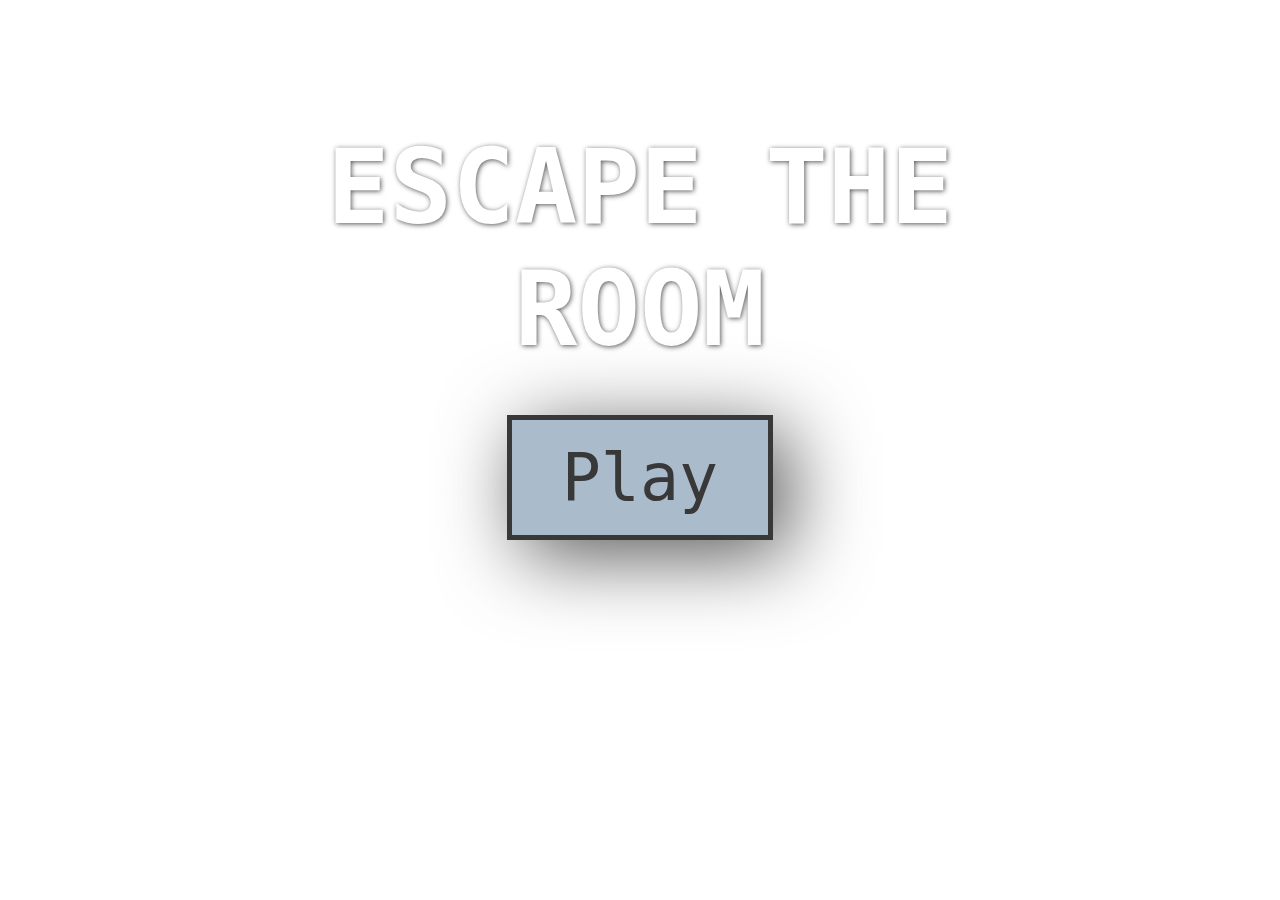
<file: game1/index.html>
<!DOCTYPE html>
<html>
<head>
<title>Game!</title>

<link rel="stylesheet" type="text/css" href="style.css">
<script src="jquery-1.11.3.js"></script>
<script src="gamedev.js"></script>
</head>

<body>

<div class="titleContent">

<h1 class="splashTitle">Escape the<br>Room</h1>

<a id="start" class="button" href="explore.html">Play</a>

</div>

</body>
</file>
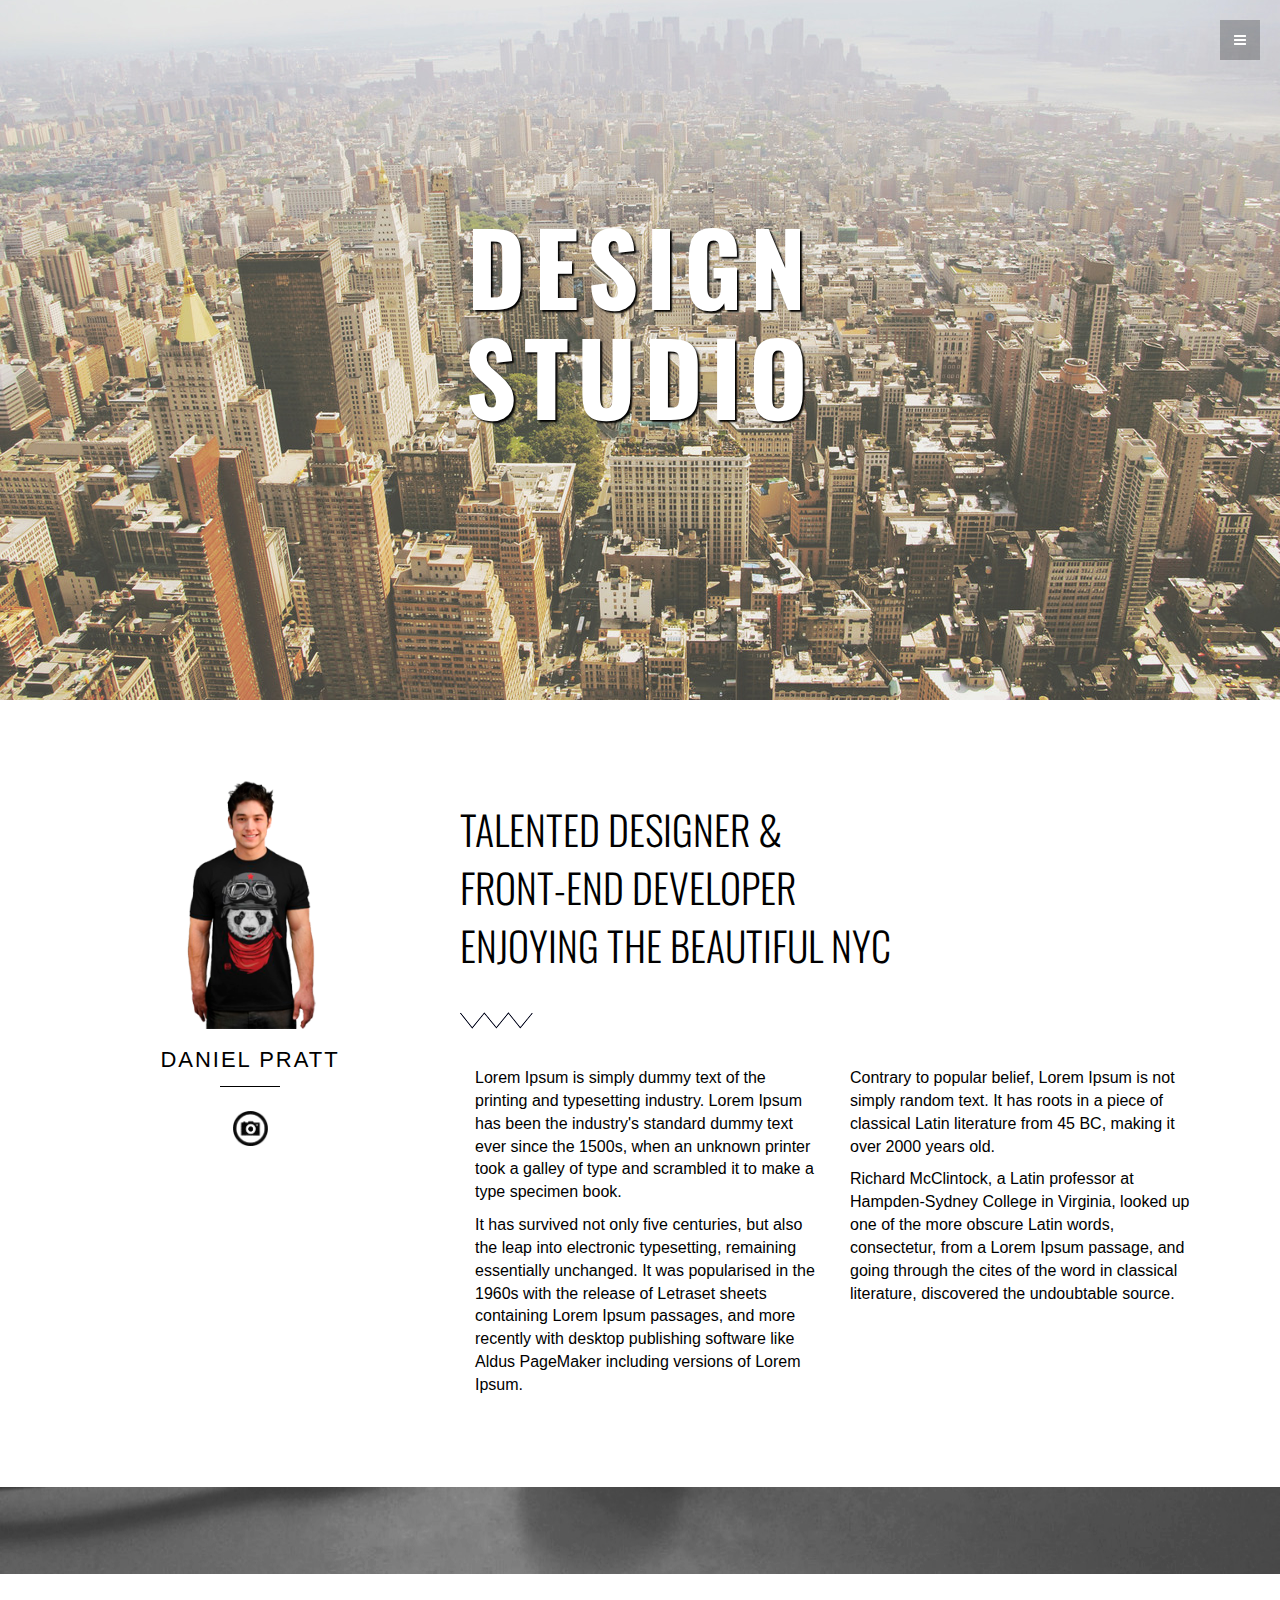
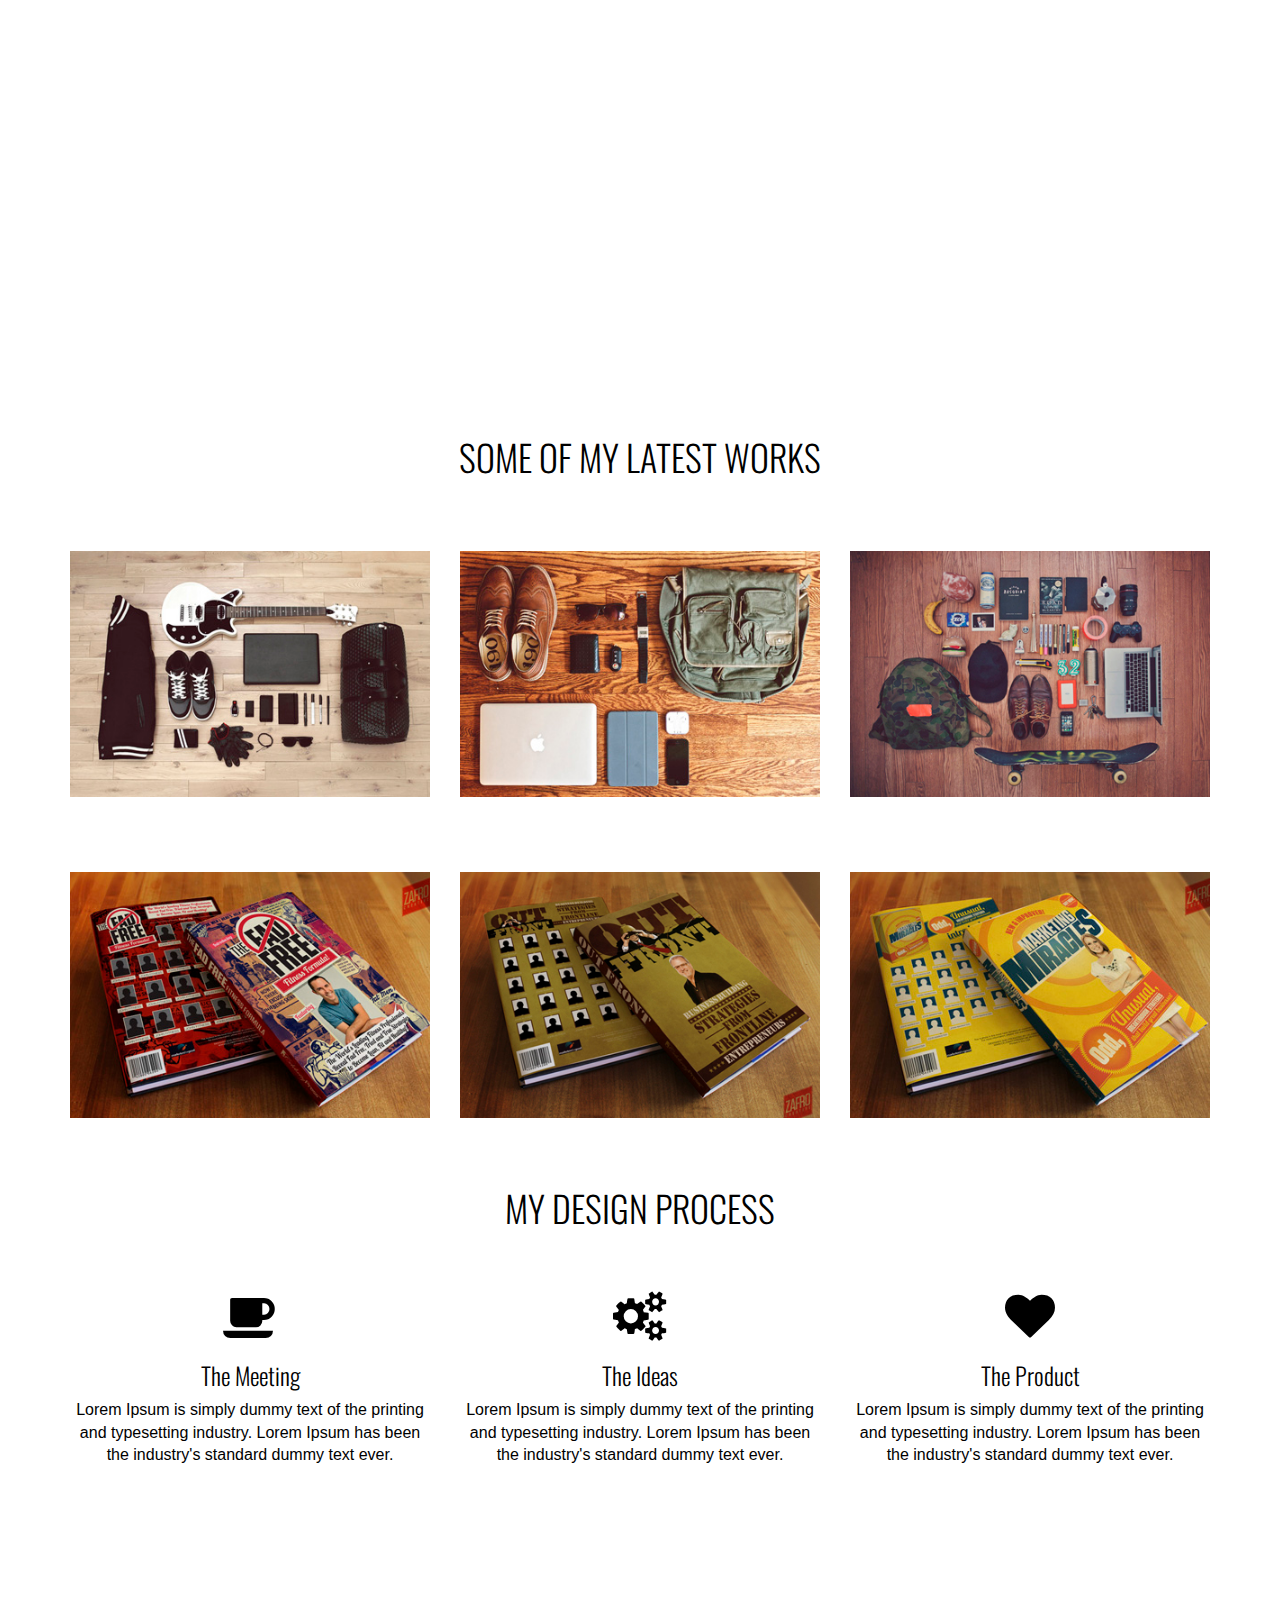
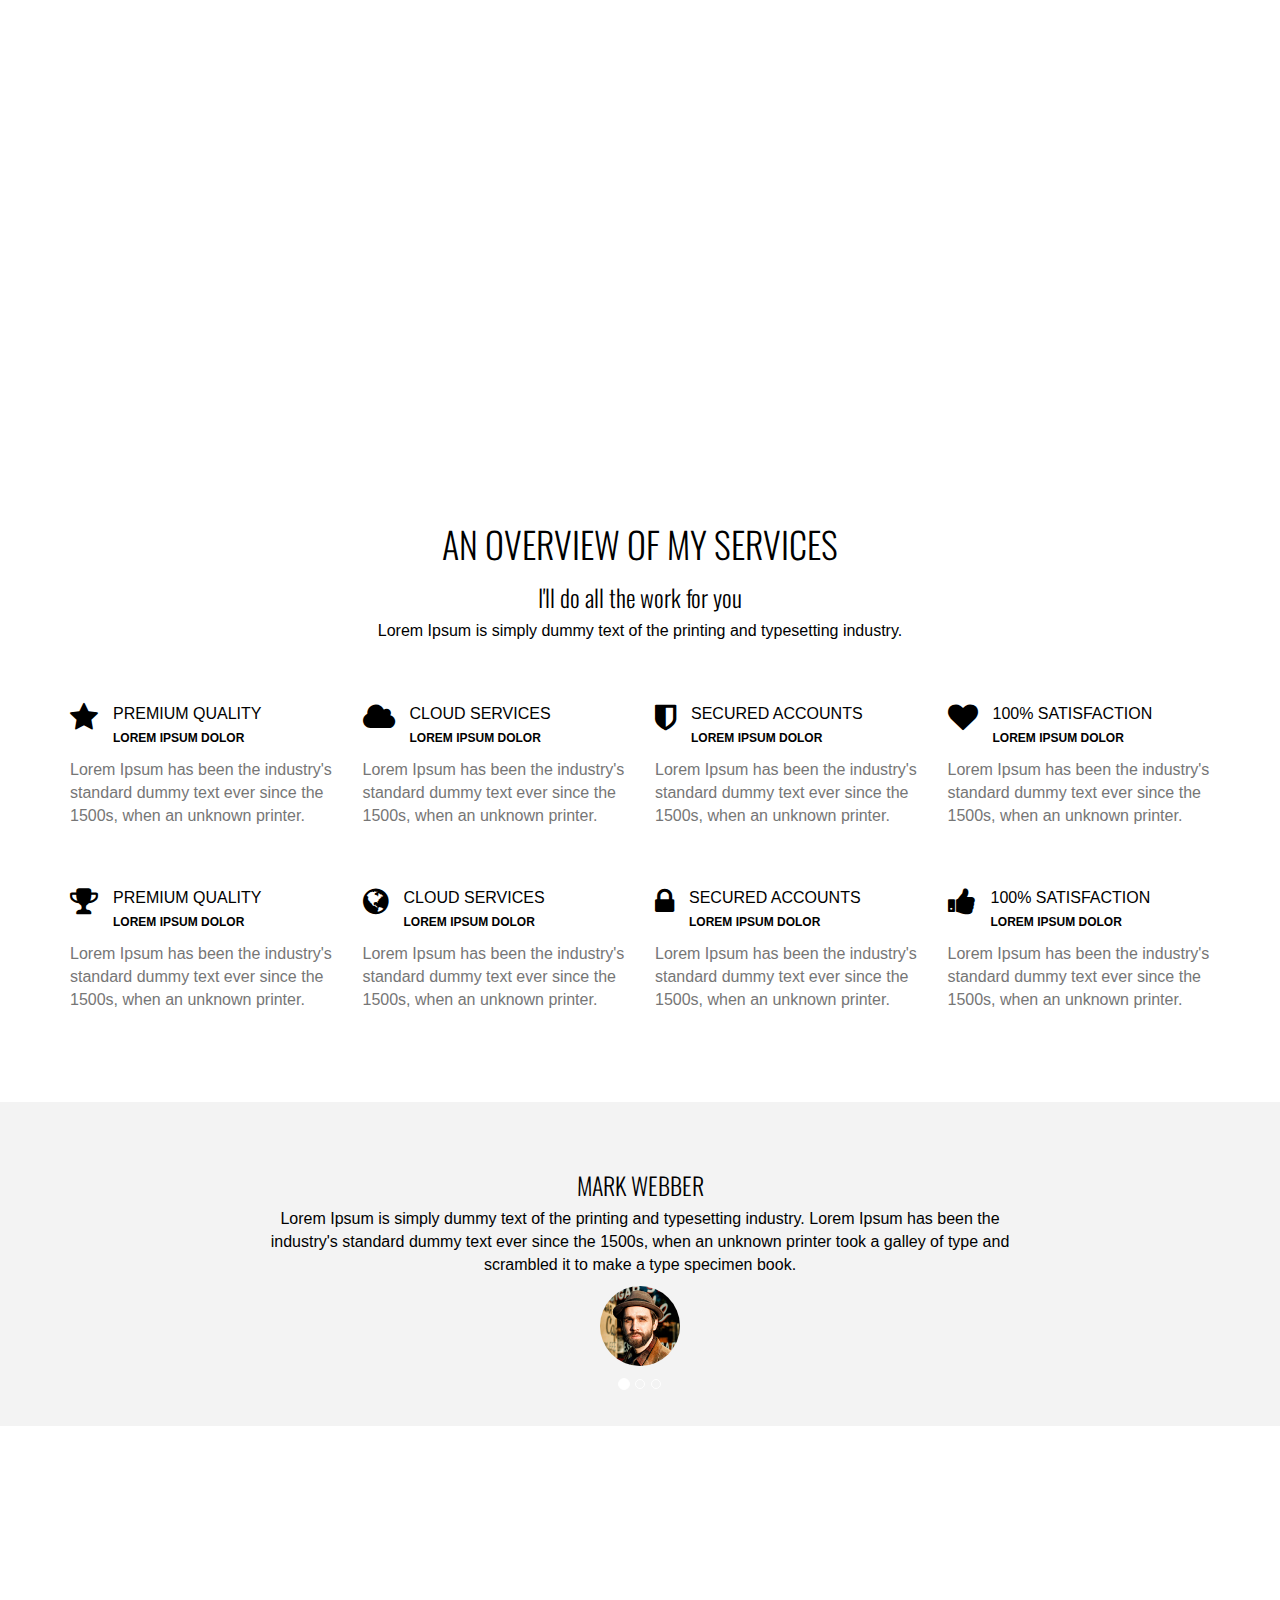
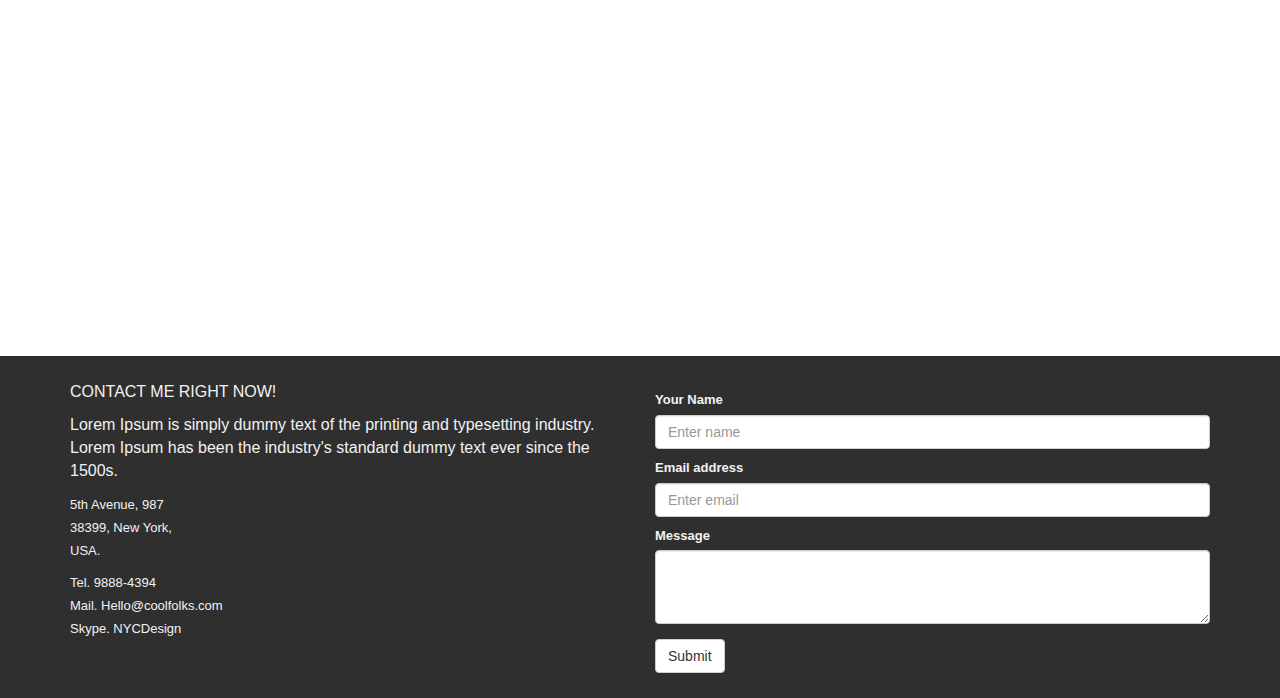
<file: Theme/index.html>
<!DOCTYPE html>
<html lang="en">
  <head>
    <meta charset="utf-8">
    <meta http-equiv="X-UA-Compatible" content="IE=edge">
    <meta name="viewport" content="width=device-width, initial-scale=1">
    <meta name="description" content="">
    <meta name="author" content="">
    <link rel="shortcut icon" href="assets/ico/favicon.ico">

    <title>NYC - Design Studio</title>

    <!-- Bootstrap core CSS -->
    <link href="assets/css/bootstrap.css" rel="stylesheet">

    <!-- Custom styles for this template -->
    <link href="assets/css/style.css" rel="stylesheet">
    <link href="assets/css/font-awesome.min.css" rel="stylesheet">
    <link href="assets/js/fancybox/jquery.fancybox.css" rel="stylesheet" />

    <!-- Just for debugging purposes. Don't actually copy this line! -->
    <!--[if lt IE 9]><script src="../../assets/js/ie8-responsive-file-warning.js"></script><![endif]-->

    <!-- HTML5 shim and Respond.js IE8 support of HTML5 elements and media queries -->
    <!--[if lt IE 9]>
      <script src="https://oss.maxcdn.com/libs/html5shiv/3.7.0/html5shiv.js"></script>
      <script src="https://oss.maxcdn.com/libs/respond.js/1.4.2/respond.min.js"></script>
    <![endif]-->
  </head>

  <body data-spy="scroll" data-offset="0" data-target="#theMenu">
		
	<!-- Menu -->
	<nav class="menu" id="theMenu">
		<div class="menu-wrap">
			<h1 class="logo"><a href="index.html#home">DSGN NYC</a></h1>
			<i class="fa fa-times menu-close"></i>
			<a href="#home" class="smoothScroll">Home</a>
			<a href="#about" class="smoothScroll">About</a>
			<a href="#portfolio" class="smoothScroll">Portfolio</a>
			<a href="#services" class="smoothScroll">Services</a>
			<a href="#contact" class="smoothScroll">Contact</a>
			<a href="#"><i class="fa fa-facebook"></i></a>
			<a href="#"><i class="fa fa-twitter"></i></a>
			<a href="#"><i class="fa fa-dribbble"></i></a>
			<a href="#"><i class="fa fa-envelope"></i></a>
		</div>
		
		<!-- Menu button -->
		<div id="menuToggle"><i class="fa fa-bars"></i></div>
	</nav>

	<section id="home" name="home"></section>
	<div id="headerwrap">
		<div class="container">
			<div class="row">
				<div class="col-md-6 col-md-offset-3">
					<h1>DESIGN STUDIO</h1>
				</div>
			</div><! --/row -->
		</div><! --/container -->
	</div><! --/headerwrap -->
	
	<section id="about" name="about"></section>
	<div id="aboutwrap">
		<div class="container">
			<div class="row">
				<div class="col-lg-4 name">
					<img class="img-responsive" src="assets/img/pic.png">
					<p>DANIEL PRATT</p>
					<div class="name-label"></div>
				</div><! --/col-lg-4-->
				<div class="col-lg-8 name-desc">
					<h2>TALENTED DESIGNER & <br/>FRONT-END DEVELOPER <br/>ENJOYING THE BEAUTIFUL NYC</h2>
					<div class="name-zig"></div>
					
					<div class="col-md-6">
						<p>Lorem Ipsum is simply dummy text of the printing and typesetting industry. Lorem Ipsum has been the industry's standard dummy text ever since the 1500s, when an unknown printer took a galley of type and scrambled it to make a type specimen book.</p>
						<p>It has survived not only five centuries, but also the leap into electronic typesetting, remaining essentially unchanged. It was popularised in the 1960s with the release of Letraset sheets containing Lorem Ipsum passages, and more recently with desktop publishing software like Aldus PageMaker including versions of Lorem Ipsum.</p>
					</div>
					<div class="col-md-6">
						<p>Contrary to popular belief, Lorem Ipsum is not simply random text. It has roots in a piece of classical Latin literature from 45 BC, making it over 2000 years old.</p>
						<p> Richard McClintock, a Latin professor at Hampden-Sydney College in Virginia, looked up one of the more obscure Latin words, consectetur, from a Lorem Ipsum passage, and going through the cites of the word in classical literature, discovered the undoubtable source. </p>
					</div>
					
				</div><! --/col-lg-8-->
		
			</div><!-- /row -->
		</div><!-- /container -->
	</div><!-- /aboutwrap -->
	
	<! -- ABOUT SEPARATOR -->
	<div class="sep about" data-stellar-background-ratio="0.5"></div>
	
	<! -- PORTFOLIO SECTION -->
	<section id="portfolio" name="portfolio"></section>
	<div id="portfoliowrap">
		<div class="container">
			<div class="row">
				<h1>SOME OF MY LATEST WORKS</h1>
				<div class="col-lg-4 col-md-4 col-sm-4 col-xs-12 desc">
					<div class="project-wrapper">
	                    <div class="project">
	                        <div class="photo-wrapper">
	                            <div class="photo">
	                            	<a class="fancybox" href="assets/img/portfolio/port04.jpg"><img class="img-responsive" src="assets/img/portfolio/port04.jpg" alt=""></a>
	                            </div>
	                            <div class="overlay"></div>
	                        </div>
	                    </div>
	                </div>
				</div><!-- col-lg-4 -->
				
				<div class="col-lg-4 col-md-4 col-sm-4 col-xs-12 desc">
					<div class="project-wrapper">
	                    <div class="project">
	                        <div class="photo-wrapper">
	                            <div class="photo">
	                            	<a class="fancybox" href="assets/img/portfolio/port05.jpg"><img class="img-responsive" src="assets/img/portfolio/port05.jpg" alt=""></a>
	                            </div>
	                            <div class="overlay"></div>
	                        </div>
	                    </div>
	                </div>
				</div><!-- col-lg-4 -->
				
				<div class="col-lg-4 col-md-4 col-sm-4 col-xs-12 desc">
					<div class="project-wrapper">
	                    <div class="project">
	                        <div class="photo-wrapper">
	                            <div class="photo">
	                            	<a class="fancybox" href="assets/img/portfolio/port06.jpg"><img class="img-responsive" src="assets/img/portfolio/port06.jpg" alt=""></a>
	                            </div>
	                            <div class="overlay"></div>
	                        </div>
	                    </div>
	                </div>
				</div><!-- col-lg-4 -->
			</div><!-- /row -->
	
			<div class="row mt">
				<div class="col-lg-4 col-md-4 col-sm-4 col-xs-12 desc">
					<div class="project-wrapper">
	                    <div class="project">
	                        <div class="photo-wrapper">
	                            <div class="photo">
	                            	<a class="fancybox" href="assets/img/portfolio/port01.jpg"><img class="img-responsive" src="assets/img/portfolio/port01.jpg" alt=""></a>
	                            </div>
	                            <div class="overlay"></div>
	                        </div>
	                    </div>
	                </div>
				</div><!-- col-lg-4 -->
				
				<div class="col-lg-4 col-md-4 col-sm-4 col-xs-12 desc">
					<div class="project-wrapper">
	                    <div class="project">
	                        <div class="photo-wrapper">
	                            <div class="photo">
	                            	<a class="fancybox" href="assets/img/portfolio/port02.jpg"><img class="img-responsive" src="assets/img/portfolio/port02.jpg" alt=""></a>
	                            </div>
	                            <div class="overlay"></div>
	                        </div>
	                    </div>
	                </div>
				</div><!-- col-lg-4 -->
				
				<div class="col-lg-4 col-md-4 col-sm-4 col-xs-12 desc">
					<div class="project-wrapper">
	                    <div class="project">
	                        <div class="photo-wrapper">
	                            <div class="photo">
	                            	<a class="fancybox" href="assets/img/portfolio/port03.jpg"><img class="img-responsive" src="assets/img/portfolio/port03.jpg" alt=""></a>
	                            </div>
	                            <div class="overlay"></div>
	                        </div>
	                    </div>
	                </div>
				</div><!-- col-lg-4 -->
			</div><!-- /row -->
		</div><! --/container -->
		<div class="container">
			<div class="row mt centered">
				<h1>MY DESIGN PROCESS</h1>
				<div class="col-lg-4 proc">
					<i class="fa fa-coffee"></i>
					<h3>The Meeting</h3>
					<p>Lorem Ipsum is simply dummy text of the printing and typesetting industry. Lorem Ipsum has been the industry's standard dummy text ever.</p>
				</div>
				<div class="col-lg-4 proc">
					<i class="fa fa-cogs"></i>
					<h3>The Ideas</h3>
					<p>Lorem Ipsum is simply dummy text of the printing and typesetting industry. Lorem Ipsum has been the industry's standard dummy text ever.</p>
				</div>
				<div class="col-lg-4 proc">
					<i class="fa fa-heart"></i>
					<h3>The Product</h3>
					<p>Lorem Ipsum is simply dummy text of the printing and typesetting industry. Lorem Ipsum has been the industry's standard dummy text ever.</p>
				</div>
				
			</div><! --/row -->
		</div><! --/container -->
	</div><! --/Portfoliowrap -->

	<! -- PORTFOLIO SEPARATOR -->
	<div class="sep portfolio" data-stellar-background-ratio="0.5"></div>
	
	
	<! -- SERVICE SECTION -->
	<section id="services" name="services"></section>
	<div id="servicewrap">
		<div class="container">
			<div class="row">
				<div class="col-lg-8-offset-2 centered">
					<h1>AN OVERVIEW OF MY SERVICES</h1>
					<h3>I'll do all the work for you</h3>
					<p>Lorem Ipsum is simply dummy text of the printing and typesetting industry.</p>
				</div><!-- /col-lg-8 -->
			</div><! --/row -->
			
			<div class="row mt">
				<div class="col-lg-3 service">
					<i class="fa fa-star"></i><p>PREMIUM QUALITY<br/><small>LOREM IPSUM DOLOR</small></p>
					<p class="text">Lorem Ipsum has been the industry's standard dummy text ever since the 1500s, when an unknown printer.</p>
				</div>
				<div class="col-lg-3 service">
					<i class="fa fa-cloud"></i><p>CLOUD SERVICES<br/><small>LOREM IPSUM DOLOR</small></p>
					<p class="text">Lorem Ipsum has been the industry's standard dummy text ever since the 1500s, when an unknown printer.</p>
				</div>
				<div class="col-lg-3 service">
					<i class="fa fa-shield"></i><p>SECURED ACCOUNTS<br/><small>LOREM IPSUM DOLOR</small></p>
					<p class="text">Lorem Ipsum has been the industry's standard dummy text ever since the 1500s, when an unknown printer.</p>
				</div>
				<div class="col-lg-3 service">
					<i class="fa fa-heart"></i><p>100% SATISFACTION<br/><small>LOREM IPSUM DOLOR</small></p>
					<p class="text">Lorem Ipsum has been the industry's standard dummy text ever since the 1500s, when an unknown printer.</p>
				</div>
			</div><! --/row -->
			<div class="row mt">
				<div class="col-lg-3 service">
					<i class="fa fa-trophy"></i><p>PREMIUM QUALITY<br/><small>LOREM IPSUM DOLOR</small></p>
					<p class="text">Lorem Ipsum has been the industry's standard dummy text ever since the 1500s, when an unknown printer.</p>
				</div>
				<div class="col-lg-3 service">
					<i class="fa fa-globe"></i><p>CLOUD SERVICES<br/><small>LOREM IPSUM DOLOR</small></p>
					<p class="text">Lorem Ipsum has been the industry's standard dummy text ever since the 1500s, when an unknown printer.</p>
				</div>
				<div class="col-lg-3 service">
					<i class="fa fa-lock"></i><p>SECURED ACCOUNTS<br/><small>LOREM IPSUM DOLOR</small></p>
					<p class="text">Lorem Ipsum has been the industry's standard dummy text ever since the 1500s, when an unknown printer.</p>
				</div>
				<div class="col-lg-3 service">
					<i class="fa fa-thumbs-up"></i><p>100% SATISFACTION<br/><small>LOREM IPSUM DOLOR</small></p>
					<p class="text">Lorem Ipsum has been the industry's standard dummy text ever since the 1500s, when an unknown printer.</p>
				</div>
			</div><! --/row -->
			
		</div><! --/container -->
	</div><! --/servicewrap -->
	
	<div id="testimonials">
		<div class="container">
			<div class="row">
				<div class="col-lg-8 col-lg-offset-2 mt">
				
					<div id="carousel-example-generic" class="carousel slide" data-ride="carousel">
					  <!-- Wrapper for slides -->
					  <div class="carousel-inner">
					    <div class="item active mb centered">
					      <h3>MARK WEBBER</h3>
					      <p>Lorem Ipsum is simply dummy text of the printing and typesetting industry. Lorem Ipsum has been the industry's standard dummy text ever since the 1500s, when an unknown printer took a galley of type and scrambled it to make a type specimen book.</p>
					      <p><img class="img-circle" src="assets/img/pic-t1.jpg" width="80"></p>
					    </div>

					    <div class="item mb centered">
					      <h3>PAUL LEVINGSTON</h3>
					      <p>Lorem Ipsum is simply dummy text of the printing and typesetting industry. Lorem Ipsum has been the industry's standard dummy text ever since the 1500s, when an unknown printer took a galley of type and scrambled it to make a type specimen book.</p>
					      <p><img class="img-circle" src="assets/img/pic-t2.jpg" width="80"></p>
					    </div>

					    <div class="item mb centered">
					      <h3>LUCY LENNIN</h3>
					      <p>Lorem Ipsum is simply dummy text of the printing and typesetting industry. Lorem Ipsum has been the industry's standard dummy text ever since the 1500s, when an unknown printer took a galley of type and scrambled it to make a type specimen book.</p>
					      <p><img class="img-circle" src="assets/img/pic-t3.jpg" width="80"></p>
					    </div>

					  </div>
					  <!-- Indicators -->
					  <ol class="carousel-indicators">
					    <li data-target="#carousel-example-generic" data-slide-to="0" class="active"></li>
					    <li data-target="#carousel-example-generic" data-slide-to="1"></li>
					    <li data-target="#carousel-example-generic" data-slide-to="2"></li>
					  </ol>
					</div>
					  
				</div><! --/col-lg-8 -->
			</div><! --/row -->
		</div><! --/container -->
	</div><! --/testimonials -->
	
	<! -- SERVICE SECTION -->
	<section id="contact" name="contact"></section>
	<! -- CONTACT SEPARATOR -->
	<div class="sep contact" data-stellar-background-ratio="0.5"></div>
	
	<div id="contactwrap">
		<div class="container">
			<div class="row">
				<div class="col-lg-6">
					<p>CONTACT ME RIGHT NOW!</p>
					<p>Lorem Ipsum is simply dummy text of the printing and typesetting industry. Lorem Ipsum has been the industry's standard dummy text ever since the 1500s.</p>
					<p>
						<small>5th Avenue, 987<br/>
						38399, New York,<br/>
						USA.</small>
					</p>
					<p>
						<small>Tel. 9888-4394<br/>
						Mail. Hello@coolfolks.com<br/>
						Skype. NYCDesign
					</p>
			
				</div>
				
				<div class="col-lg-6">
					<form role="form">
					  <div class="form-group">
					    <label for="exampleInputName1">Your Name</label>
					    <input type="email" class="form-control" id="exampleInputEmail1" placeholder="Enter name">
					    <label for="exampleInputEmail1">Email address</label>
					    <input type="email" class="form-control" id="exampleInputEmail1" placeholder="Enter email">
					    <label for="exampleInputText1">Message</label>
					    <textarea class="form-control" rows="3"></textarea>
					  </div>
					  <button type="submit" class="btn btn-default">Submit</button>
					</form>
				</div>
			
			</div><! --/row -->
		</div><!-- /container -->
	</div>
	
    <!-- Bootstrap core JavaScript
    ================================================== -->
    <!-- Placed at the end of the document so the pages load faster -->
    <script src="https://ajax.googleapis.com/ajax/libs/jquery/1.11.0/jquery.min.js"></script>
	<script src="assets/js/classie.js"></script>
    <script src="assets/js/bootstrap.min.js"></script>
    <script src="assets/js/smoothscroll.js"></script>
	<script src="assets/js/jquery.stellar.min.js"></script>
	<script src="assets/js/fancybox/jquery.fancybox.js"></script>    
	<script src="assets/js/main.js"></script>
		<script>
		$(function(){
			$.stellar({
				horizontalScrolling: false,
				verticalOffset: 40
			});
		});
		</script>
		
		<script type="text/javascript">
      $(function() {
        //    fancybox
          jQuery(".fancybox").fancybox();
      });
	   </script>

  </body>
</html>
</file>
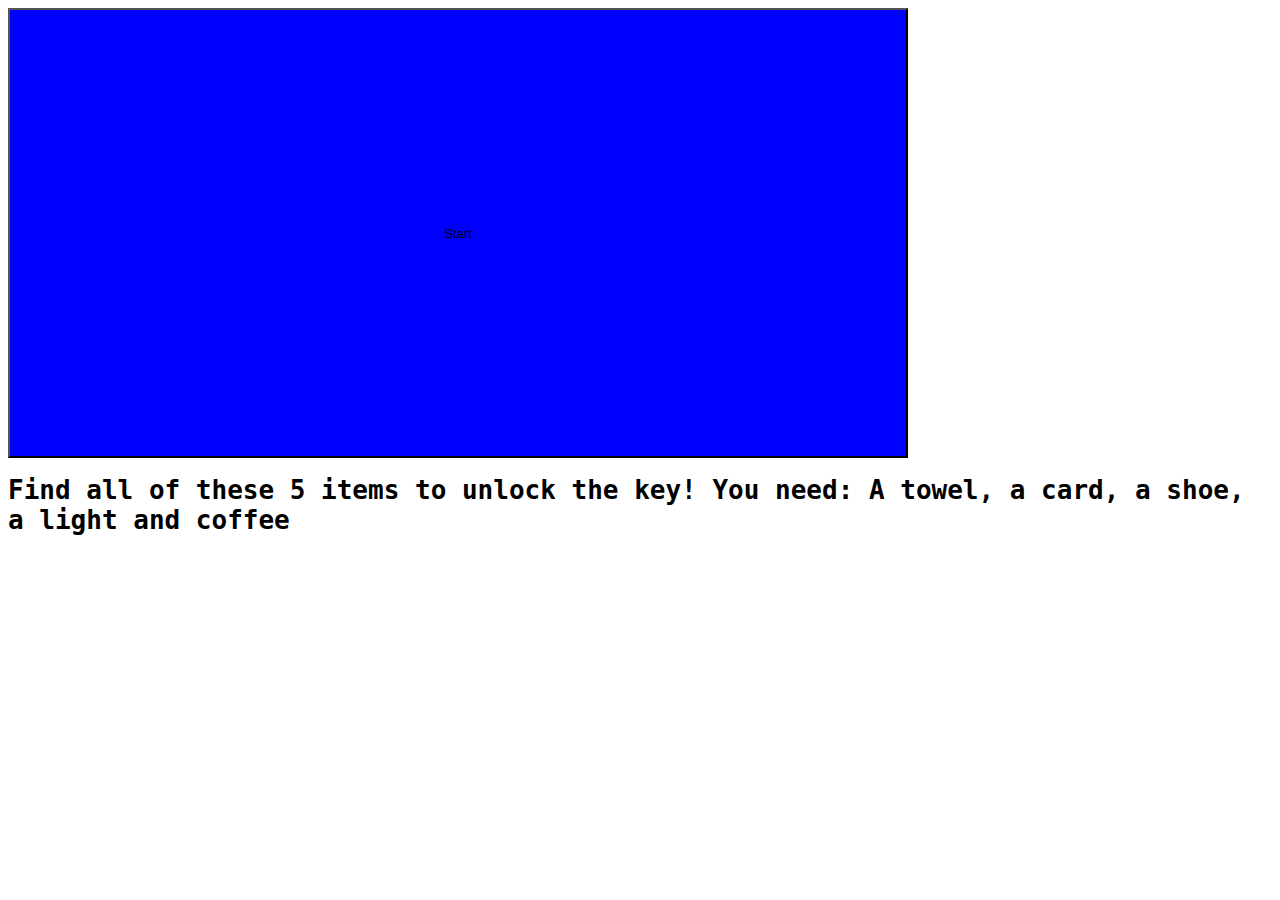
<file: game1/explore.html>
<!DOCTYPE html>
<html>
<head>
<title>Explore the Game</title>

<link rel="stylesheet" type="text/css" href="style.css">
<script src="jquery-1.11.3.js"></script>
<!--link jQuery UI here if you need it !-->
<script src="gamedev.js"></script>
</head>

<body id="exploreBody">

<!--Your code goes here !-->

 

<button id="startpage"> Start </button>
<div id="bananaman4">
   <button id="stage4button1l">.</button>
   <button id="stage4button2r">></button>
   <button id="coffee"></button>
</div>

<div id="bananaman5">
   <button id="stage5button4u">^
       </button>
   <button id="card"> </button>
</div>
<div id="bananaman61">
   <button id="light"> </button>
   <button id="stage61button3d">v
       </button>
</div>
<div id="bananaman1">
   <button id="stage1button1l">
  .</button>
   <button id="stage1button2r">>
       </button>
   <button id="stage1button3d">v
       </button>
   <button id="stage1button4u">^
       </button>

</div>
<div id="bananaman2">
   <button id="stage2button1l">.</button>
   <button id="stage2button2r">></button>
   <button id="towel"></button>


</div>

<div id="bananaman3">
   <button id="stage3button1l">.</button>
   <button id="stage3button2r">></button>
   <button id="shoe"></button>
</div>


<h1> Find all of these 5 items to unlock the key! You need: A towel, a card, a shoe, a light and coffee   </h1>


</body>
</html>
</file>
<file: game1/style.css>
body {

    background-image: url("http://science-all.com/image.php?pic=/images/wallpapers/cool-background-images/cool-background-images-18.jpg");
    background-size: cover;
    background-position: center center;
    font-family: monospace;

}

/*Stuff below governs the start screen*/

.titleContent {
    margin: 10% auto;
    text-align: center;
}

.splashTitle {
    color: #fff;
    font-size: 8em;
    text-transform: uppercase;
    text-shadow: 1px 1px 5px rgba(27, 25, 25, 0.74);
}

.button {
    border: 5px solid #383838;
    color: #383838;
    padding: 20px 50px;
    font-size: 5em;
    text-decoration: none;
    background-color: #abc;
    box-shadow: 15px 15px 80px #555;
}
a.button:hover {
    background-color: #383838;
    color: #abc;
  }



/*Stuff below governs the Explore screen*/
#bananaman1 {
   background-image: url("http://i.imgur.com/DCaFwYK.png");
   width: 900px;
   height: 450px;
}

#bananaman4 {
   background-image: url("http://nacelesl.co.uk/wp-content/uploads/2016/01/NacelESL-Residence-Tufnell-House-tp_kitchen.jpg");
   width: 900px;
   height: 450px;
}

#bananaman3 {
   background-image: url("https://foyrproductionimages.s3.amazonaws.com/products%2FJFSTB111116C%2Fmrtp%2FFurniture-Storage-Bookshelves-Square-Spiral-Bookshelf-in-Plywood-Yellow-JFSTB111116C.jpg");
   width: 900px;
   height: 450px;
}

#bananaman61 {
   background-image: url("http://red-dot-21.com/wp-content/uploads/2013/06/circle-of-light.jpg");
   width: 900px;
   height: 450px;
}

#bananaman62 {
   background-image: url("http://red-dot-21.com/wp-content/uploads/2013/06/circle-of-light.jpg");
   width: 900px;
   height: 450px;
}

#bananaman63 {
   background-image: url("http://red-dot-21.com/wp-content/uploads/2013/06/circle-of-light.jpg");
   width: 900px;
   height: 450px;
}

#bananaman64 {
   background-image: url("http://red-dot-21.com/wp-content/uploads/2013/06/circle-of-light.jpg");
   width: 900px;
   height: 450px;
}

#bananaman2 {
   background-image: url("http://www.avadesignbuild.com/img/bath/bath4b.png");
   width: 900px;
   height: 450px;
}

#bananaman5 {
   background-image: url("http://i.imgur.com/ZJHAiUT.png");
   width: 900px;
   height: 450px;
}

#stage1button1l {
   position: absolute;
   left: 0px;
   top: 235px;
}

#stage1button2r {
   position: absolute;
   left: 900px;
   top: 235px;
}

#stage1button3d {
   position: absolute;
   left: 450px;
   top: 450px;
}

#stage1button4u {
   position: absolute;
   left: 450px;
   top: 2px;
}

#stage2button1l {
   position: absolute;
   left: 0px;
   top: 235px;
}

#stage2button2r {
   position: absolute;
   left: 900px;
   top: 235px;
}

#stage2button3d {
   position: absolute;
   left: 450px;
   top: 450px;
}

#stage2button4u {
   position: absolute;
   left: 450px;
   top: 2px;
}

#stage3button1l {
   position: absolute;
   left: 0px;
   top: 235px;
}

#stage3button2r {
   position: absolute;
   left: 900px;
   top: 235px;
}

#stage3button3d {
   position: absolute;
   left: 450px;
   top: 450px;
}

#stage4button4u {
   position: absolute;
   left: 450px;
   top: 2px;
}

#stage4button1l {
   position: absolute;
   left: 0px;
   top: 235px;
}

#stage4button2r {
   position: absolute;
   left: 900px;
   top: 235px;
}

#startpage {
   background-color: blue;
   width: 900px;
   height: 450px;
}

#stage5button1l {
   position: absolute;
   left: 0px;
   top: 235px;
}

#stage5button2r {
   position: absolute;
   left: 900px;
   top: 235px;
}

#stage5button3d {
   position: absolute;
   left: 450px;
   top: 450px;
}

#stage5button4u {
   position: absolute;
   left: 450px;
   top: 2px;
}

#stage61button3d {
   position: absolute;
   left: 450px;
   top: 450px;
}

#towel {
   position: absolute;
   left: 500px;
   top: 80px;
   width: 80px;
   height: 120px;
   background-color: Transparent;
   border-color: Transparent;
}

#shoe {
   position: absolute;
   left: 80px;
   top: 400px;
   width: 80px;
   height: 60px;
   background-color: Transparent;
   border-color: Transparent;
}

#light {
   position: absolute;
   left: 50px;
   top: 10px;
   width: 800px;
   height: 200px;
   background-color: Transparent;
   border-color: Transparent;
}
#card{
   position: absolute;
   left: 756px;
   top: 280px;
   width: 50px;
   height: 50px;
   background-color: Transparent;
   border-color: Transparent;
}

#coffee{
   position: absolute;
   left: 150px;
   top: 180px;
   width: 100px;
   height: 50px;
   background-color: Transparent;
   border-color: Transparent;
}
</file>
<file: Theme/assets/css/style.css>
/*
 * Author: Carlos Alvarez
 * URL: http://Alvarez.is
 *
 * Project Name: NYC Design
 * Version: 1.0
 * Date: 04-20-2014
 * URL: 
 */


/* ==========================================================================
   Base Styles, Bootstrap Modifications & Fonts Import
   ========================================================================== */

@import url(http://fonts.googleapis.com/css?family=Oswald:400,300,700);
@import url(http://fonts.googleapis.com/css?family=Lato:400,700);

html,
button,
input,
select,
textarea {
    color: #222;
}

/*
 * Remove text-shadow in selection highlight: h5bp.com/i
 * These selection rule sets have to be separate.
 * Customize the background color to match your design.
 */

::-moz-selection {
    background: #f2c2c9;
    color: #a4003a;
    text-shadow: none;
}

::selection {
    background: #16a085;
    color: #a4003a;
    text-shadow: none;
}

/*
 * A better looking default horizontal rule
 */

 hr {
    display: block;
    height: 1px;
    border: 0;
    border-top: 1px solid #ccc;
    margin: 1em 0;
    padding: 0;
}

.centered {
	text-align: center
}


/* ==========================================================================
   General styles
   ========================================================================== */

html,
body {
    height: 100%;
}

body {
    font-family: "Lato" sans-serif;
    font-weight: 400;
    font-size: 16px;
    color: #000;

    -webkit-font-smoothing: antialiased;
    -webkit-overflow-scrolling: touch;
}

h1, h2, h3, h4, h5, h6 {
	font-family: "Oswald", sans-serif;
	font-weight: 300;
}

/* ==========================================================================
   MENU CONFIGURATION
   ========================================================================== */

.menu {
	position: fixed;
	right: -200px;
	width: 260px;
	height: 100%;
	top: 0;
	z-index: 10;
	text-align: left;
}

.menu.menu-open {
	right: 0px;
}

.menu-wrap {
	position: absolute;
	top: 0;
	left: 60px;
	background: #1a1a1a;
	width: 200px;
	height: 100%;
}

.menu h1.logo a {
	font-family: "Oswald", sans-serif;
	font-size: 16px;
	font-weight: 700;
	letter-spacing: 0.15em;
	line-height: 40px;
	text-transform: uppercase;
	color: #ffffff;
	margin-top: 20px;
}

.menu h1.logo a:hover {
	color: #f85c37;
}

.menu img.logo {
	margin: 20px 0;
	max-width: 160px;
}

.menu a {
	margin-left: 20px;
	color: #808080;
	display: block;
	font-size: 12px;
	font-weight: 700;
	line-height: 40px;
	letter-spacing: 0.1em;
	text-transform: uppercase;
}

.menu a:hover {
	color: #ffffff;
}

.menu a:active {
	color: #ffffff;
}

.menu a > i {
	float: left;
	display: inline-block;
	vertical-align: middle; 
	text-align: left;
	width: 25px;
	font-size: 14px;
	line-height: 40px;
	margin: 25px 2px;
}

.menu-close {
	cursor: pointer;
	display: block;
	position: absolute;
	font-size: 14px;
	color: #808080;
	width: 40px;
	height: 40px;
	line-height: 40px;
	top: 20px;
	right: 5px;
	-webkit-transition: all .1s ease-in-out;
	   -moz-transition: all .1s ease-in-out;
		-ms-transition: all .1s ease-in-out;
		 -o-transition: all .1s ease-in-out;
			transition: all .1s ease-in-out;
}

.menu-close:hover {
	color: #ffffff;
	-webkit-transition: all .1s ease-in-out;
	   -moz-transition: all .1s ease-in-out;
		-ms-transition: all .1s ease-in-out;
		 -o-transition: all .1s ease-in-out;
			transition: all .1s ease-in-out;
}

/* Push the body after clicking the menu button */
.body-push {
	overflow-x: hidden;
	position: relative;
	left: 0;
}

.body-push-toright {
	left: 200px;
}

.body-push-toleft {
	left: -200px;
}

.menu,
.body-push {
	-webkit-transition: all .3s ease;
	   -moz-transition: all .3s ease;
		-ms-transition: all .3s ease;
		 -o-transition: all .3s ease;
			transition: all .3s ease;
}

#menuToggle {
	position: absolute;
	top: 20px;
	left: 0;
	z-index: 11;
	display: block;
	text-align: center;
	font-size: 14px;
	color: #ffffff;
	width: 40px;
	height: 40px;
	line-height: 40px;
	cursor: pointer;
	background: rgba(0,0,0,0.25);
	-webkit-transition: all .1s ease-in-out;
	   -moz-transition: all .1s ease-in-out;
		-ms-transition: all .1s ease-in-out;
		 -o-transition: all .1s ease-in-out;
			transition: all .1s ease-in-out;
}

#menuToggle:hover {
	color: #ffffff;
	background: rgba(0,0,0,0.2);
	-webkit-transition: all .1s ease-in-out;
	   -moz-transition: all .1s ease-in-out;
		-ms-transition: all .1s ease-in-out;
		 -o-transition: all .1s ease-in-out;
			transition: all .1s ease-in-out;
}


/* ==========================================================================
   Wrap Sections
   ========================================================================== */

#headerwrap {
	background: url(../img/back.jpg) no-repeat center top;
	margin-top: 0px;
	padding-top:120px;
	text-align:center;
	background-attachment: relative;
	background-position: center center;
	min-height: 700px;
	width: 100%;
	
    -webkit-background-size: 100%;
    -moz-background-size: 100%;
    -o-background-size: 100%;
    background-size: 100%;

    -webkit-background-size: cover;
    -moz-background-size: cover;
    -o-background-size: cover;
    background-size: cover;
}

#headerwrap h1 {
	color:#ffffff;
	margin-top: 90px;
	padding-bottom: 30px;
	letter-spacing: 8px;
	font-size: 100px;
	font-weight: bold;
	text-shadow: 2px 2px 2px #000;
}

/* About Wrap & Conf */
#aboutwrap {
	margin-top: 80px;
	margin-bottom: 80px;
}

.name {
	text-align: center;
}
.name p {
	font-size: 22px;
	font-weight: lighter;
	margin-top: 15px;
	letter-spacing: 2px;
}

.name-label {
	width: 60px;
	height: 60px;
	margin: 0 auto 45px;
	border-top: 1px solid #000;
	background: url(../img/name-label.png) center bottom no-repeat;
	background-size: 35px 35px;
}

.name-zig {
	width: 73px;
	height: 17px;
	margin: 38px 0 38px;
	background: url(../img/name-zig.png) 0 0 no-repeat;
	background-size: 73px 17px;
}

.name-desc h2 {
	font-family: 'Oswald', sans-serif;
	font-size: 40px;
	line-height: 1.45;
	font-weight: 300;
}

/* Separator About - Parallax Section */
.sep {
	background-attachment: fixed;
	background-position: 50% 0;
	background-repeat: no-repeat;
	height: 450px;
	position: relative;
}
.about {
	background-image: url(../img/about-sep.jpg);
}

/* Portfolio Wrap Section */
#portfoliowrap {
	display: block;
	margin-top: 80px;
	margin-bottom: 80px;
}

#portfoliowrap h1 {
	font-weight: 300;
	text-align: center;
	margin-bottom: 50px;
}
.mt {
	margin-top: 50px;
}

.mb {
	margin-bottom: 60px;
}

#portfoliowrap i {
	font-size: 50px;
}

.proc {
	padding-top: 15px;
	padding-bottom: 15px;
	border-bottom: solid 2px transparent;
}

#portfoliowrap .proc:hover {
	background-color: #eee;
	border-bottom: solid 2px #2f2f2f
}

.portfolio {
	background-image: url(../img/portfolio-sep.jpg);
}

/* Service Wrap */
#servicewrap {
	display: block;
	margin-top: 80px;
	margin-bottom: 80px;
}

#servicewrap h1 {
	font-weight: 300;
	text-align: center;
	margin-bottom: 20px;
}

.service {
	text-align: left;
}

.service small {
	font-size: 12px;
	font-weight: bold
}

.service i {
	float: left;
	margin-right: 15px;
	font-size: 30px;
	vertical-align: middle;
}

.service .text {
	color: #767676
}

/* Testimonials Wrap */
#testimonials {
	display: block;
	margin-top: 80px;
	margin-bottom: 80px;
	background-color: #f3f3f3;
}

/* Contact Wrap */
#contactwrap {
	background-color: #2f2f2f;
	margin-top: 0px;
	padding-top: 25px;
	padding-bottom: 25px;
}

#contactwrap p {
	color: #f2f2f2;
}

#contactwrap small {
	font-size: 13px;
}

.contact {
	background-image: url(../img/contact-sep.jpg);
}

#contactwrap label {
	color: #f2f2f2;
	margin-top: 10px;
}


/* Gallery Configuration */
.photo-wrapper {
  display: block;
  position: relative;
  overflow: hidden;
  background-color: #2f2f2f;
  -webkit-transition: background-color 0.4s;
  -moz-transition: background-color 0.4s;
  -o-transition: background-color 0.4s;
  transition: background-color 0.4s;
}
.project .overlay {
  position: absolute;
  text-align: center;
  color: #fff;
  opacity: 0;
  filter: alpha(opacity=0);
  -webkit-transition: opacity 0.4s;
  -moz-transition: opacity 0.4s;
  -o-transition: opacity 0.4s;
  transition: opacity 0.4s;
  
}

.project:hover .photo-wrapper {
  background-color: #2f2f2f;
	background-image:url(../img/zoom.png);
	background-repeat:no-repeat;
	background-position:center;
	top: 0;
	bottom: 0;
	left: 0;
	right: 0;
	position: relative;
}
.project:hover .photo {
  opacity: 10;
  filter: alpha(opacity=4000);
  opacity: 0.1;
  filter: alpha(opacity=40);
}
.project:hover .overlay {
  opacity: 100;
  filter: alpha(opacity=10000);
  opacity: 1;
  filter: alpha(opacity=100);
}

.desc {
	margin-top: 25px;
}
</file>
